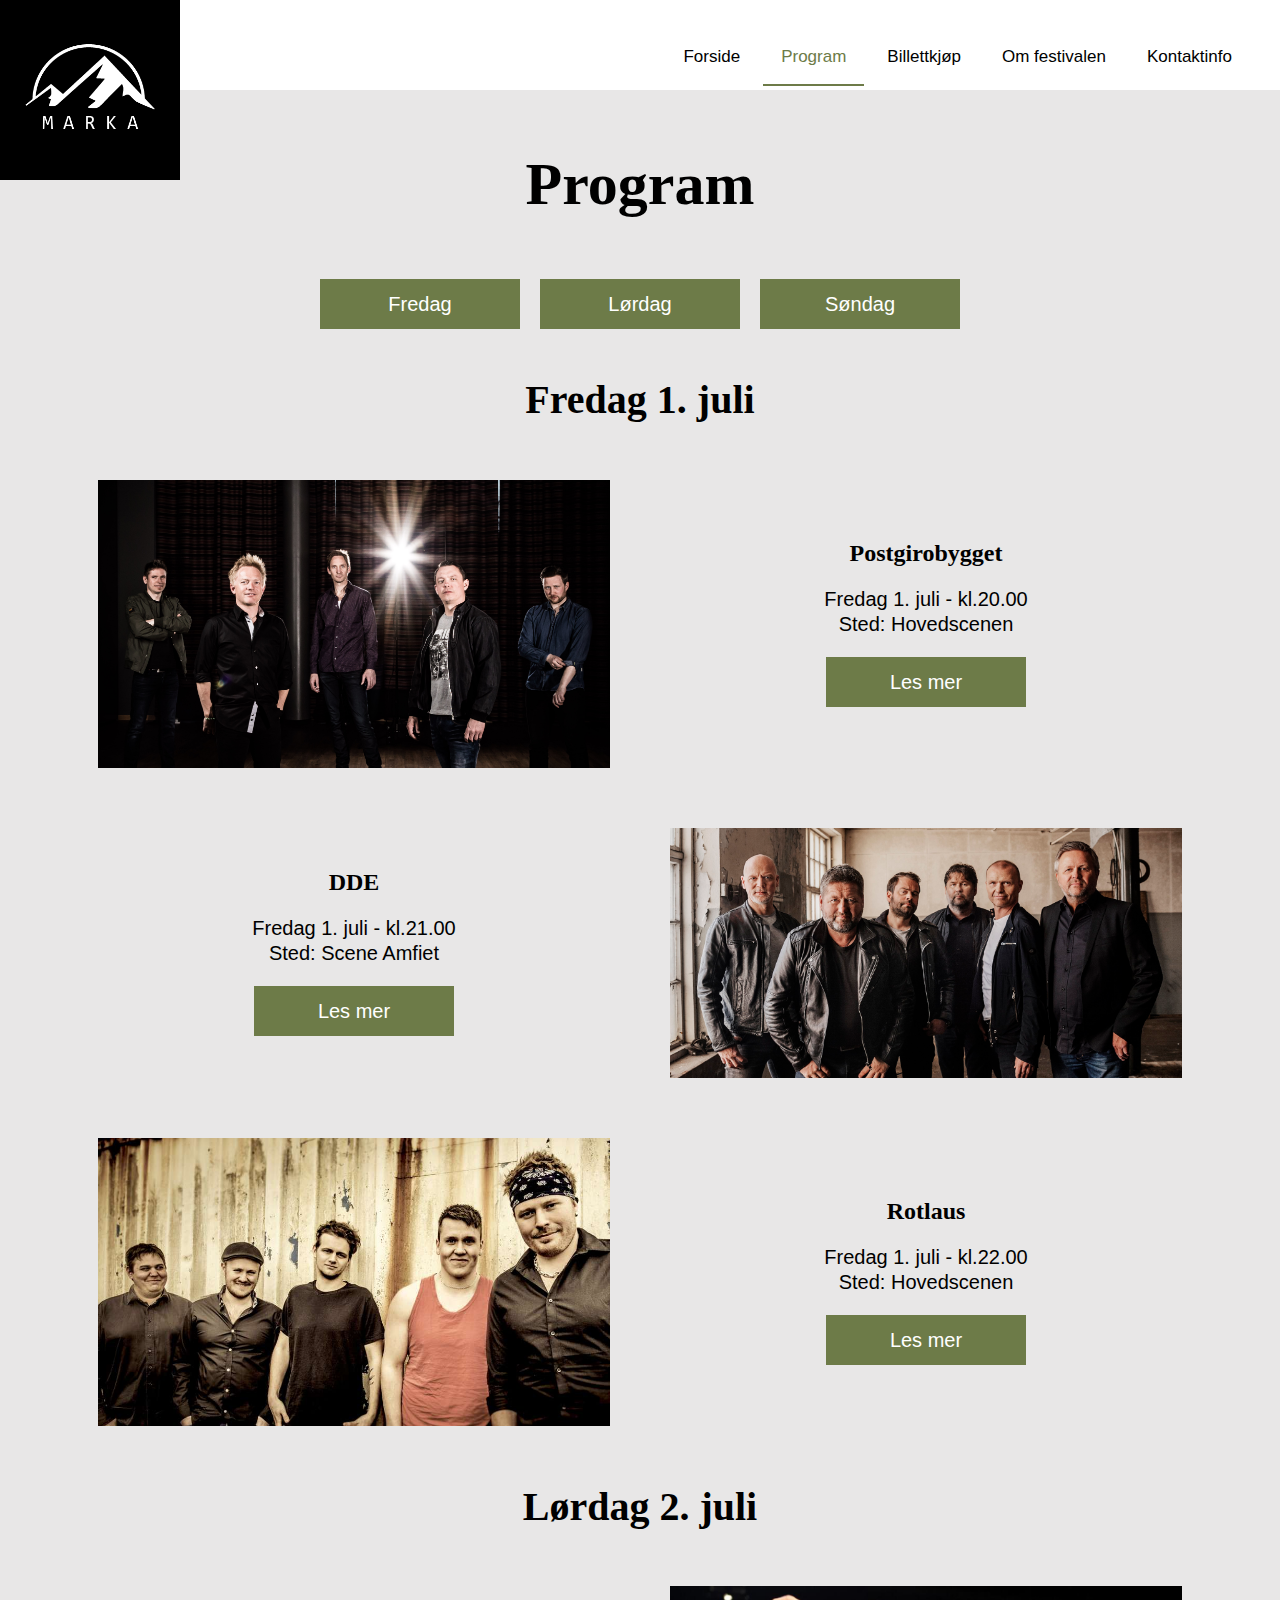
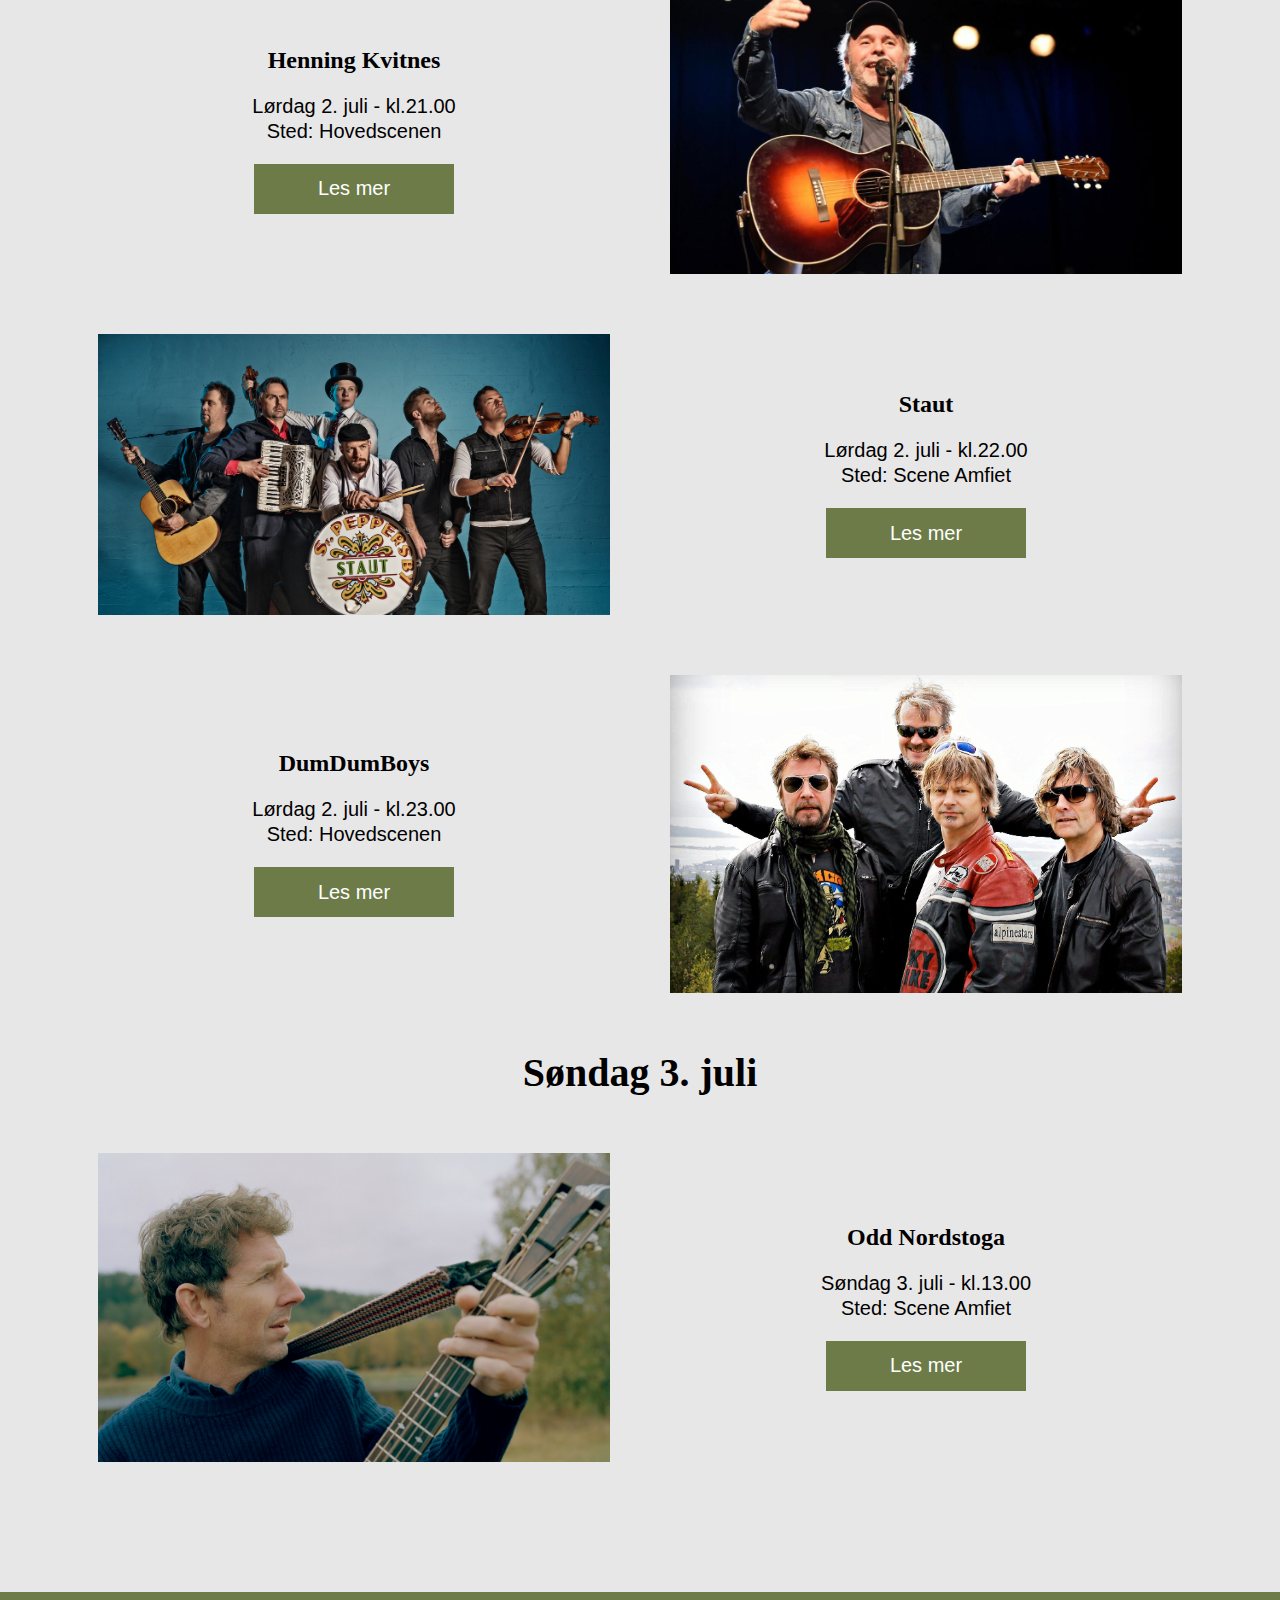
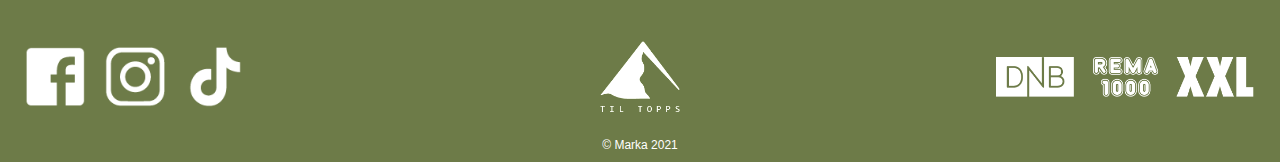
<file: program.html>
<!DOCTYPE html>
<html lang="no">
<head>
    <meta name="author" content="Endre M, Simen E, Jarl v S, Jon P H, Jostein K">
    <meta charset="UTF-8">
    <meta http-equiv="X-UA-Compatible" content="IE=edge">
    <meta name="viewport" content="width=device-width, initial-scale=1.0">
    <link rel="icon" type="image/ico" href="img/favicon.ico">
    <title>Marka 2022 - Program</title>
    <link rel="stylesheet" href="css/style.css">

</head>
<body onresize="logoResize(), hideNavbarMobile()">

    <ul id="backupNavbar"><!-- Backup-navbar i tilfelle javascript ikke er aktivert i nettleser -->
        <li><a href="index.html">Forside</a></li>
        <li><a href="program.html">Program</a></li>
        <li><a href="billettkjop.html">Billettkjøp</a></li>
        <li><a href="omFestivalen.html">Om festivalen</a></li>
        <li><a href="kontaktinfo.html">Kontaktinfo</a></li>
    </ul>

    <div id="clickCoverNavbarMobile" onclick="navbarMobileOnClick(event.currentTarget.id)"></div>
    <div id="navbar"></div>
    <div id="navbarMobile" onclick="navbarMobileOnClick(event.currentTarget.id)"></div>
    <div id="navbarElementsMobile"></div>

    <div id="programBody"> <!--Definerer en hoved-div som fungerer som innholdskropp-->
        <h1 id="pageHeading">Program</h1> <!--Hovedoverskrift-->
        <div id="flexContainerButtons"> <!--Div som inneholder knapper til dager-->
            <button class="pageButtons" id="friday">Fredag</button>
            <button class="pageButtons" id="saturday">Lørdag</button>
            <button class="pageButtons" id="sunday">Søndag</button>
        </div>

        <h1 class="consertDay" id="fridayHeader">Fredag 1. juli</h1> <!--Underoverskrift-->
        <div class="flexContainerMain"> <!--En av tre flexcontainere, som inneholder artister og tilhørende informasjon-->
            
            <!--Bilder av artister og tilhørende div-er med informasjon og "les mer"-knapp-->
            <div class = "infoBilde"><img  src="img/postgirobygget.jpg" alt="bilde_postgirobygget"></div> <!--Bilde-->
            <div class = "infoBilde2"><img  src="img/postgirobygget.jpg" alt="bilde_postgirobygget"></div> <!--Bilder med klassenr. 2 er til når rekkefølgen skal være riktig når siden skaleres-->
            <div class = "infoText"><!--En av mange div-er med informasjon og "les mer"-knapp-->
                <h2>Postgirobygget</h2>
                <p>Fredag 1. juli - kl.20.00</p>
                <p>Sted: Hovedscenen</p>
                <button class="pageButtons" data-modal-target="modal1">Les mer</button> <!--Knapp med fokus (target) med tanke på modal/popup-->
                <div class="modal" id="modal1" set-overflow="yes">
                    <div class="modal-content">
                        <span class="modal-close">&times;</span> <!--Lukke knapp for hver popup-->
                        <h1>Postgirobygget</h1>
                        <p>Lorem ipsum dolor sit, amet consectetur adipisicing elit. Laudantium ipsa explicabo veritatis non possimus corporis perferendis repellat optio consequatur expedita neque ex tenetur, perspiciatis fugiat, ipsum assumenda, quam illo itaque?</p>
                        <p>Lorem ipsum dolor sit, amet consectetur adipisicing elit. Laudantium ipsa explicabo veritatis non possimus corporis perferendis repellat optio consequatur expedita neque ex tenetur, perspiciatis fugiat, ipsum assumenda, quam illo itaque?</p>
                    </div>
                </div>
            </div>
            <div class = "infoBilde2"><img  src="img/dde.jpeg" alt="bilde_dde"></div>
            <div class = "infoText">
                <h2>DDE</h2>
                <p>Fredag 1. juli - kl.21.00</p>
                <p>Sted: Scene Amfiet</p>
                <button class="pageButtons" data-modal-target="modal2">Les mer</button>
                <div class="modal" id="modal2">
                    <div class="modal-content">
                        <span class="modal-close">&times;</span>
                        <h1>DDE</h1>
                        <p>Lorem ipsum dolor sit, amet consectetur adipisicing elit. Laudantium ipsa explicabo veritatis non possimus corporis perferendis repellat optio consequatur expedita neque ex tenetur, perspiciatis fugiat, ipsum assumenda, quam illo itaque?</p>
                        <p>Lorem ipsum dolor sit, amet consectetur adipisicing elit. Laudantium ipsa explicabo veritatis non possimus corporis perferendis repellat optio consequatur expedita neque ex tenetur, perspiciatis fugiat, ipsum assumenda, quam illo itaque?</p>
                    </div>
                </div>
            </div>

            <div class = "infoBilde"><img  src="img/dde.jpeg" alt="bilde_dde"></div>
            <div class = "infoBilde"><img  src="img/rotlaus.jpg" alt="bilde_rotlaus"></div>
            <div class = "infoBilde2"><img  src="img/rotlaus.jpg" alt="bilde_rotlaus"></div>
            <div class = "infoText">
                <h2>Rotlaus</h2>
                <p>Fredag 1. juli - kl.22.00</p>
                <p>Sted: Hovedscenen</p>
                <button class="pageButtons" data-modal-target="modal3">Les mer</button>
                <div class="modal" id="modal3">
                    <div class="modal-content">
                        <span class="modal-close">&times;</span>
                        <h1>Rotlaus</h1>
                        <p>Lorem ipsum dolor sit, amet consectetur adipisicing elit. Laudantium ipsa explicabo veritatis non possimus corporis perferendis repellat optio consequatur expedita neque ex tenetur, perspiciatis fugiat, ipsum assumenda, quam illo itaque?</p>
                        <p>Lorem ipsum dolor sit, amet consectetur adipisicing elit. Laudantium ipsa explicabo veritatis non possimus corporis perferendis repellat optio consequatur expedita neque ex tenetur, perspiciatis fugiat, ipsum assumenda, quam illo itaque?</p>
                    </div>
                </div>
            </div>
        </div>

        <h1 class="consertDay" id="saturdayHeader">Lørdag 2. juli</h1>
    
        <div class="flexContainerMain"> <!--Tilsvarende som forklart over med artister og informasjon, nå kun til Lørdag 2. juli-->
            <div class = "infoBilde2"><img  src="img/henningkvitnes.jpg" alt="bilde_henningkvitnes"></div>
            <div class = "infoText">
                <h2>Henning Kvitnes</h2>
                <p>Lørdag 2. juli - kl.21.00</p>
                <p>Sted: Hovedscenen</p>
                <button class="pageButtons" data-modal-target="modal4">Les mer</button>
                <div class="modal" id="modal4">
                    <div class="modal-content">
                        <span class="modal-close">&times;</span>
                        <h1>Henning Kvitnes</h1>
                        <p>Lorem ipsum dolor sit, amet consectetur adipisicing elit. Laudantium ipsa explicabo veritatis non possimus corporis perferendis repellat optio consequatur expedita neque ex tenetur, perspiciatis fugiat, ipsum assumenda, quam illo itaque?</p>
                        <p>Lorem ipsum dolor sit, amet consectetur adipisicing elit. Laudantium ipsa explicabo veritatis non possimus corporis perferendis repellat optio consequatur expedita neque ex tenetur, perspiciatis fugiat, ipsum assumenda, quam illo itaque?</p>
                    </div>
                </div>
            </div> 
            <div class = "infoBilde"><img  src="img/henningkvitnes.jpg" alt="bilde_henningkvitnes"></div>
            <div class = "infoBilde"><img  src="img/staut.jpeg" alt="bilde_staut"></div>
            <div class = "infoBilde2"><img  src="img/staut.jpeg" alt="bilde_staut"></div>
            <div class = "infoText">
                <h2>Staut</h2>
                <p>Lørdag 2. juli - kl.22.00</p>
                <p>Sted: Scene Amfiet</p>
                <button class="pageButtons" data-modal-target="modal5">Les mer</button>
                <div class="modal" id="modal5">
                    <div class="modal-content">
                        <span class="modal-close">&times;</span>
                        <h1>Staut</h1>
                        <p>Lorem ipsum dolor sit, amet consectetur adipisicing elit. Laudantium ipsa explicabo veritatis non possimus corporis perferendis repellat optio consequatur expedita neque ex tenetur, perspiciatis fugiat, ipsum assumenda, quam illo itaque?</p>
                        <p>Lorem ipsum dolor sit, amet consectetur adipisicing elit. Laudantium ipsa explicabo veritatis non possimus corporis perferendis repellat optio consequatur expedita neque ex tenetur, perspiciatis fugiat, ipsum assumenda, quam illo itaque?</p>
                    </div>
                </div>
            </div> 
            <div class = "infoBilde2"><img  src="img/dumdumboys.jpeg" alt="bilde_dumdumboys"></div>
            <div class = "infoText">
                <h2>DumDumBoys</h2>
                <p>Lørdag 2. juli - kl.23.00</p>
                <p>Sted: Hovedscenen</p>
                <button class="pageButtons" data-modal-target="modal6">Les mer</button>
                <div class="modal" id="modal6">
                    <div class="modal-content">
                        <span class="modal-close">&times;</span>
                        <h1>DumDumBoys</h1>
                        <p>Lorem ipsum dolor sit, amet consectetur adipisicing elit. Laudantium ipsa explicabo veritatis non possimus corporis perferendis repellat optio consequatur expedita neque ex tenetur, perspiciatis fugiat, ipsum assumenda, quam illo itaque?</p>
                        <p>Lorem ipsum dolor sit, amet consectetur adipisicing elit. Laudantium ipsa explicabo veritatis non possimus corporis perferendis repellat optio consequatur expedita neque ex tenetur, perspiciatis fugiat, ipsum assumenda, quam illo itaque?</p>
                    </div>
                </div>
            </div> 
            <div class = "infoBilde"><img  src="img/dumdumboys.jpeg" alt="bilde_dumdumboys"></div>
        </div>

        <h1 class="consertDay" id="sundayHeader">Søndag 3. juli</h1>
        <div class="flexContainerMain">
            <div class = "infoBilde"><img  src="img/oddnordstoga.jpeg" alt="bilde_oddnordstoga"></div>
            <div class = "infoBilde2"><img  src="img/oddnordstoga.jpeg" alt="bilde_oddnordstoga"></div>
            <div class = "infoText">
                <h2>Odd Nordstoga</h2>
                <p>Søndag 3. juli - kl.13.00</p>
                <p>Sted: Scene Amfiet</p>
                <button class="pageButtons" data-modal-target="modal7">Les mer</button>
                <div class="modal" id="modal7">
                    <div class="modal-content">
                        <span class="modal-close">&times;</span>
                        <h1>Odd Nordstoga</h1>
                        <p>Lorem ipsum dolor sit, amet consectetur adipisicing elit. Laudantium ipsa explicabo veritatis non possimus corporis perferendis repellat optio consequatur expedita neque ex tenetur, perspiciatis fugiat, ipsum assumenda, quam illo itaque?</p>
                        <p>Lorem ipsum dolor sit, amet consectetur adipisicing elit. Laudantium ipsa explicabo veritatis non possimus corporis perferendis repellat optio consequatur expedita neque ex tenetur, perspiciatis fugiat, ipsum assumenda, quam illo itaque?</p>
                    </div>
                </div>
            </div> 
        </div>
    </div>

    <div id="footer"></div>
    <!--Referanser til javascript-->
    <script src="javaScript/modulation.js"></script>
    <script src="javaScript/modal_popup.js"></script>
    <script src="javaScript/shortcuts.js"></script>
</body>
</html>
</file>
<file: css/style.css>
body{
    font-family: Arial, Helvetica, sans-serif;
    background-color: #E8E7E7;
    margin-bottom: 0%;
    margin-left: 0%;
    margin-right: 0%;
    position: relative;
}


/*------------------ Felles headings ----------------*/

#pageHeading {
    margin-top: 150px;
    position: relative;
    text-align: center;
    font-family: Georgia, 'Times New Roman', Times, serif;
    font-size: 60px;
}

.pageSubHeadings {
    font-size: 35px;
    font-family: Georgia, 'Times New Roman', Times, serif;
    position: relative;
    text-align: center;
    margin-top: 90px;
}

@media screen and (max-width: 900px) {
    #pageHeading {
        font-size: 40px;
        margin-bottom: 20px;
    }

    .pageSubHeadings {
        font-size: 30px;
        margin-bottom: 20px;
    }
}

@media screen and (max-width: 400px) {
    #pageHeading {
        font-size: 30px;
    }

    .pageSubHeadings {
        font-size: 25px;
        margin-top: 60px;
    }
}

/* Felles knapper */

.pageButtons {
    font-size: 20px;
    margin: 20px 10px 20px 10px;
    height: 50px;
    width: 200px;
    background-color: #6D7B48;
    color: white;
    border: none;
}
.pageButtons:hover {
    background-color: #B7C68B;
    cursor: pointer;
}

/* Felles flexbox, brukes på forside, program og om festivalen */

.flexContainerMain {
    display: flex;
    flex-direction: row;
    justify-content: center;
    align-items: center;
    flex-wrap: wrap;
}

.infoBilde, .infoBilde2, .infoText {
    display: flex;
    justify-content: center;
    align-items: center;
    flex-direction: column;
    width: 40%;
    height: 25%;
    margin: 30px 30px 30px 30px;
}

.infoText {
    flex-direction: column;
    overflow: auto;
    font-family: Georgia, 'Times New Roman', Times, serif;
    text-align: center;
}

.infoText p {
    margin: 1px; /* Gjelder for programsiden som har flere p-elementer i samme div-en */
    font-size: 20px;
    font-family: Arial, Helvetica, sans-serif;
}

.infoBilde, .infoBilde2 {
    overflow: hidden;
}

.infoBilde2 {
    display: none;
}

.infoBilde img, .infoBilde2 img {
    flex-shrink: 0;
    width: 100%;
    height: 100%;
}


@media screen and (max-width: 650px) {
    .infoBilde2 {
        display: contents;
    }
    .infoBilde {
        display: none;
    }
    .infoText {
        width: 100%;
    }
}


/* CSS for popup/modal. Koblet til modal_popup - JavaScript */
/* Brukte https://www.youtube.com/watch?v=YARYSKySwhg som kilde */

/* Div som popup-en lages inni */
.modal {
    position: fixed;
    top: 0;
    left: 0;
    width: 100%;
    height: 100%;
    background-color: rgba(0,0,0,0.3);
    z-index: 1000;
    display: none;
    justify-content: center;
    align-items: flex-start;
}
/* Definerer en div med alt innholdet som skal være inne i popup-en */
.modal-content {
    position: relative;
    background-color: #fff;
    width: 50%;
    max-height: 75%;
    margin: 10%;
    padding: 32px;
    border-radius: 4px;
    box-shadow: 0 4px 20px rgba(0,0,0,0.4);
    overflow: auto;
}
/* Overskriften til popup-en */
.modal-content h1 {
    text-align: center;
    margin-bottom: 24px;
}
/* Tekst-elementene til popup-en */
.modal-content p {
    margin: 16px 0;
    line-height: 24px;
}
/* x-en til å lukke popup-vinduet */
.modal-close { 
    position: absolute;
    top: 0;
    right: 0;
    font-size: 28px;
    font-weight: bold;
    padding: 0 7px;
    color: rgba(0,0,0,0.2);
    cursor: pointer;
    user-select: none;
}
/* Endrer farge når man hovrer lukke-knappen */
.modal-close:hover, .modal-close:focus {
    color: rgba(0,0,0,0.5);
}

/* Gjør kartinfo-boksen større */
@media screen and (max-width: 650px) {
    .modal-content {
        width: 100%;
    }
}

/*------------------------ NAVBAR -------------------------*/

#navbar{
    width: 100%;
    height: 90px;
    top: 0px;
    left: 0px;
    z-index: 100;
}

#navbarLogo{
    position: absolute;
}

#navbarElements{
    background-color: white;
    height: 90px;
    width: 100%;
    top: 0px;
    font-size: 17px;
}

#navbarElements ul{
    list-style-type: none;
    float: right;
    padding-right: 30px;
    padding-top: 30px;
}

#navbarElements li{
    display: inline;
}

.otherPage{
    padding: 18px;
    color: black;
    text-decoration: none;
    margin-left: 5px;
}

#currentPage {
    color: #6D7B48;
    border-bottom: solid #6D7B48 2px;
    text-decoration: none;
    padding: 18px;
    margin-left: 5px;
}

#navbarElements a:hover{
    color: #B7C68B;
    border-bottom: solid #B7C68B 2px;
}

#navbarMobile {
    height: 30px;
    width: 40px;
    float: right;
    margin-top: 25px;
    margin-right: 20px;
    display: none;
    cursor: pointer;
    position: fixed;
    top: 0;
    right: 0;
    z-index: 102;
}

.hamburgerLine {
    height: 5px;
    width: 100%;
    background-color: #6D7B48;
    margin-top: 5px;
}

#navbarMobile:hover div {
    background-color: #B7C68B;
}

#clickCoverNavbarMobile {
    position: fixed;
    width: 100%;
    height: 120vh;
    margin-top: -200px;
    display: none;
    z-index: 101;
}

#navbarElementsMobile {
    width: 100%;
    height: 200px;
    background-color: white;
    float: right;
    margin-top: -60px;
    padding-top: 10px;
    padding-bottom: 10px;
    display: none;
    position: fixed;
    z-index: 102;
    font-size: 17px;
}

#navbarElementsMobile a, #navbarElementsForside a {
    text-decoration: none;
}

.navbarElementButtonMobile {
    height: 20px;
    width: 95%;
    margin: auto;
    background-color: #E8E7E7;
    margin-bottom: 5px;
    text-align: left;
    color: black;
    padding-top: 10px;
    padding-bottom: 7px;
    padding-left: 20px;
    cursor: pointer;
}

.otherPageMobile p:hover, #currentPageMobile p:hover {
    background-color: #B7C68B;
}

#currentPageMobile p{
    background-color: #6D7B48;
    color: white;
}

@media screen and (max-width: 900px) {
    #navbarMobile {
        display: block;
    }

    #navbarElements ul {
        display: none;
    }
}

/*-------------------------- FOOTER ------------------*/

#footer{
    width: 100%;
    height: 170px;
    margin-top: 100px;
    position: relative;
    top: 100%;
    background-color: #6D7B48;
}

#soMeButtons{
    width: 250px;
    padding-left: 25px;
    padding-top: 55px;
    float: left;
    }

#soMeButtons img{
    height: 60px;
    padding-right: 20px;
    margin: auto;
}

#mainSponsorButtons{
    width: 300px;
    padding-top: 65px;
    float: right;
    padding-right: 25px;
}

#mainSponsorButtons img{
    width: 80px;
    padding-left: 10px;
    float: right;
}

#toTopOfPageDefault {
    position: absolute;
    width: 80px;
    left: 0;
    right: 0;
    margin: auto;
    bottom: 45px;
    cursor: pointer;
}

#toTopOfPageDefault img {
    width: 80px;
}

#toTopOfPageHover {
    position: absolute;
    width: 80px;
    left: 0;
    right: 0;
    margin: auto;
    bottom: 45px;
}

#toTopOfPageHover img {
    width: 80px;
}

#toTopOfPageDefault:hover img{
    visibility: hidden;
}

#copyright {
    color: white;
    position: absolute;
    width: 80px;
    left: 0;
    right: 0;
    margin: auto;
    font-size: 12px;
    bottom: 10px;
    text-align: center;
}

@media screen and (max-width: 900px) {

    #mainSponsorButtons{
        width: 250px;
        padding-top: 72px;
    }

    #mainSponsorButtons img {
        width: 55px;
        padding-left: 8px;
    }

    #soMeButtons{
        width: 200px;
        padding-top: 65px;
        float: left;
    }

    #soMeButtons img{
        height: 40px;
        padding-right: 15px;
    }

}

/* Nødvendig justering på 560px for at footerelementer ikke skal kollidere */
@media screen and (max-width: 560px) {
    #footer  {
        height: 285px;
    }

    #mainSponsorButtons {
        width: 300px;
        height: 50px;
        padding: 40px 0px 0px 0px;
        margin: auto;
        float: none;
    }

    #soMeButtons {
        width: 255px;
        height: 50px;
        padding: 30px 0px 0px 0px;
        margin: auto;
        float: none;
    }

    #soMeButtons img {
        width: 60px;
        height: 60px;
        padding-left: 10px;
    }

    #mainSponsorButtons img{
        width: 80px;
        height: auto;
        float: none;
        padding-left: 10px;
        padding-right: 10px;
    }

    #toTopOfPageDefault, #toTopOfPageHover {
        bottom: 25px;
    }

    #copyright {
        bottom: 7px;
    }
}
/* Konstant width på liten skjermbredde */
@media screen and (max-width: 350px) {
    #footer {
        width: 350px;
    }
}


/* ------------------ FORSIDE -------------------------- */

/*Spesifikt for slagordet på forsiden*/

#wecomeScreenId + #pageHeading {
    margin-top: 60px;
}


/*Video på forside*/
video {
    height: auto;
    width: 100%;
    z-index: -5;
  }
/*Reservebilde på forside*/
#reserve_img{
	width: 100%;
}

/*For visning på små skjermer*/
@media (max-width: 600px){
    video {
      display: none;
    }
    #logoWelcomeId{
        display: none;
    }

    #counterWrapperId{
        z-index: 10;
        display:flex;
        align-items: center;
        justify-content: center;
        flex-direction: column;
    
        position: absolute;
        margin-top: 30%;
        left: 50%;
        width: 50%;
    }

  }
  /*Viser ikke reservebilde om skjermen er stor nok*/
 @media (min-width: 600px){
    #reserve_img {
      display: none;
    }
  }

#wecomeScreenId{
    /*Bakgrunn*/
    padding-top: 85px;
    background-color: #6D7A49;
    border-bottom: #6D7A49 5px solid;
    width: 100%;

    /*tekst*/
    color: white;
  
    /*Plassering av counter*/
    justify-content: center;
}

#counterWrapperId{
    z-index: 10;
    display:flex;
    align-items: center;
    justify-content: center;
    flex-direction: column;

    position: absolute;
    margin-top: -25%;
    left: 50%;
    transform: translate(-50%, -50%);

    width: 70%;
    
}

#logoWelcomeId{
    width: 50%;
    margin-top: -20%;
}

#countdownId{
    display: flex;
    justify-content: center;
}

#billettkjopHomePageId{
    font-size: 15px;
    margin: 5px 5px 5px 5px;
    height: 30px;
    width: 150px;
    background-color: white;
    color: #6D7A49;
    display: block;
    border: none;
}

#billettkjopHomePageId:hover{
    background-color: #6D7A49;
    color: white;
    cursor: pointer;

}

.time{
    display: flex;
    flex-direction: column;
    align-items: center;
    justify-content: center;
    margin: 5%;
}

#finishMessageId{
    display: none;
    color: white;
    font-size: 30px;
    font-weight: bold;
}

.counterText{
    font-weight: bold;
    margin-top: -50px;
}

.counterNumber{
    font-weight: bold;
    font-size: 50px;
    margin-top: 0;
}


/*  --------------------------  PROGRAM ------------------------- */

/* Knapper øverst på programsiden*/
#flexContainerButtons {
    display: flex;
    flex-direction: row;
    justify-content: center;
    margin-bottom: 20px;
}
/* Overskrift til hvilken dag artistene spiller */
.consertDay {
    font-size: 40px;
    font-family: Georgia, 'Times New Roman', Times, serif;
    text-align: center;
}

/* Tilpasninger for mindre skjerm */
@media screen and (max-width: 900px) {
    .programButtons {
        font-size: 20px;
        height: 55px;
        width: 200px;
    }
    .infoText p {
        font-size: 15px;
    }
}
/* Setter elementene til å være i kolonne nedover, fjerner knappene øverst og endrer skriftstørrelser på underoverskriftene */
@media screen and (max-width: 650px) {

    .flexContainerMain {
        flex-direction: column;
    }
    .consertDay {
        font-size: 30px;
    }
    .infoText {
        margin: 0;
        width: 100%;
    }
}


/*  --------------------------  BILLETTKJØP ------------------------- */

#imgDiv {
    position: absolute;
    width: 35%;
    right: 10%;
    top: 210px;
}

#ticketImg {
    position: relative;
    width: 100%;
    top: 0;
    left: 0;
}

#conditionsLabel, #updatesLabel {
    font-size: 15px;
}

/* Unik bredde på knappen i billettkjøp */
#submit {
    margin-left: 10px;
    margin-top: 10px;
    width: 359px;
}

#formDiv    {
    position: relative;
    margin-left: 10%;
    margin-top: 70px;
    display: flex;
    flex-direction: column;
    width: 40%;
    font-size: 20px;
}

.collectionDiv  {
    position: relative;
    display: flex;
}

#firstColumn1, #firstColumn2, #firstColumn3    {
    position: relative;
    margin: 5px;
    margin-left: 10px;
}

#secondColumn1  {
    position: relative;
    margin: 5px;
    left: 21px;
}

#secondColumn2   {
    position: relative;
    margin: 5px;
    left: 19px;
}

#secondColumn3  {
    position: relative;
    margin: 5px;
    left: 17px;
}

.mainColumn {
    position: relative;
    margin: 5px;
    margin-left: 10px;
}


/*Inputfeltene som ligger ved siden av hverandre, og ikke trenger full bredde f.eks navn og etternavn*/
.input1 {
    width: 150px;
    padding: 7px;
    border: 1px solid #ccc;
    resize: vertical;
}

/*Feltene som trenger eksta lengde f.eks epostadresse og kortnr.*/
.input2 {
    width: 250px;
    padding: 7px;
    border: 1px solid #ccc;
    resize: vertical;
    margin-right: 10px;
}

#type   {
    width: 166px;
}

#quantity   {
    width: 166px;
}

/* Kunne lagt til en klasse ved alle de følgende elementene, og deretter trukket ut "position: relative; som felles for alle disse
Men veide dette opp mot ekstra HTML-kode, pluss felles css-element, og da er dette like god løsning (for alle har uansett 
individuell "left: X; og krever derfor hver sine css-elementer */

#firstName  {
    position: relative;
    left: 0;
}

#surName    {
    position: relative;
    left: 0px;
}

#tlf    {
    position: relative;
    left: 19px;
}

#eMail  {
    position: relative;
    left: 27px;
}

#address    {
    position: relative;
    left: 10px;
}

#postNr {
    position: relative;
    left: 21px;
}

#cardNr {
    position: relative;
    left: 24px;
}

#cvc    {
    position: relative;
    left: 0;
}

#expiryDate {
    position: relative;
    left: 0;
    width: 154px;
    padding: 5px;
    border: 1px solid #ccc;
}

/* @media laget slik at innholdet på billettkjøp ser best mulig ut uansett bredde */
@media screen and (min-width: 955px)    {
    .collectionDiv  {
        width: 300px;
    }
}

@media screen and (max-width: 704px)    {
    .collectionDiv  {
        width: 100%;
        flex-direction: column;
    }

    #formDiv    {
        width: 40%;
        margin-left: 20%;
    }

    #imgDiv {
        display: none;
    }

    #submit {
        width: 216px;
    }

    .input1, .input2 {
        width: 200px;
    }

    #type, #quantity   {
        margin-right: 35px;
    }

    #secondColumn1, #secondColumn2, #secondColumn3  {
        margin: 0 15px 0 0;
        left: 10px;
    }

    #firstName, #surName, #tlf, #eMail, #address, #postNr, #cardNr, #cvc  {
        left: 0;
    }

    #expiryDate {
        margin-right: 50px;
    }
}

@media screen and (min-width: 705px) and (max-width: 955px)    {
    .collectionDiv  {
        width: 100%;
        flex-direction: column;
    }

    #imgDiv {
        top: 260px;
    }

    #submit {
        width: 261px;
    }

    .input2 {
        width: 150px;
    }

    #firstColumn3   {
        margin: 0 0 5px 5px;
        left: 5px;
    }

    #secondColumn1   {
        margin: 0;
        left: 10px;
    }

    #secondColumn2   {
        margin: 0;
        left: 10px;
    }

    #secondColumn3  {
        margin: 0 0 5px;
        left: 10px;
    }

    #type   {
        position: relative;
        left: 2px;
    }

    #quantity   {
        position: relative;
        left: 33px;
    }

    #firstName  {
        left: 10px;
    }

    #surName    {
        left: -2px;
    }

    #cvc    {
        left: 41px;
    }

    #expiryDate {
        left: 41px;
    }
}


/*-------------------------- OM FESTIVALEN --------------------------*/
/* Nødvendige endringer for å opprettholde lesbarhet på mindre skjermer. Her er det likevel ønskelig å utnytte hele bredden på mobilen, grunnet mye tekst */
@media screen and (max-width: 650px) {
    .omFestivalenResponsive{
        margin-bottom: 50px;
    }
}
/*-------------------------------- FESTIVALKART -----------------------*/
/* Endringer fra felles flexcontainer som er nødvendige for å få festivalkartet til å fungere riktig */
#flexContainerFestivalKart {
    display: flex;
    flex-direction: row;
    justify-content: center;
}

.festivalKartWrapper {
    position: relative;
    display: inline-block;
    width: 80%;
}

.festivalKart {
    width: 100%;
    height: auto;
}
/* Responsiv tilpasning av kartikonene, i tillegg for å legge de over kartet */
.mapIcon {
    width: 10%;
    height: auto;
    display: block;
    position: absolute;
    z-index: 1;
}

.mapIcon:hover {
    cursor: pointer;
    opacity: 0.4;
}

/* Spesifikk endring fra felles modal-popup med tanke på hotspot popup */
.outerTextWrapper {
    position: absolute;
    z-index: 3;
}
/* Spesifikk endring for å etablere riktig informasjonsvisning i kartinfo fra felles flexkode */
.modalKartResponsive {
    margin: 15%;
}

.modal-content h1 {
    font-family: Georgia, 'Times New Roman', Times, serif;

}

.iconText {
    position: absolute;
}

/* Undeliggende er nøyaktig og responsiv plassering av klikkbare ikoner i forhold til kart. Ikonene ligger tilpasset til kartet som wrapper */
#inngangIcon {
  top: 68%;
  right: 44%;
}

#barIcon {
    top: 13%;
    right: 73%;
}

#hovedsceneIcon {
    top: 50%;
    right: 90%;
}

#sceneAmfietIcon {
    top: 27%;
    right: 85%;
}

#parkeringIcon {
    top: 80%;
    right: 77%;
}

#baalIcon {
    top: 73%;
    right: 25%;
}

#restaurantIcon {
    top: 23%;
    right: 48%;
}

#teltIcon {
    top: 60%;
    right: 3%;
}

/*Responsive kart, forstørres ved liten skjermstørrelse for bedre utnyttelse av skjermen for kart */
@media screen and (max-width: 900px) {

    .modalKartResponsive {
        margin: 5% 10% 0 10%;
        max-height: 60%;
    }
}

@media screen and (max-width: 650px) {

    .festivalKartWrapper {
        width: 100%;
    }
}

/* SPONSOR */
.flexContainerSponsor {
    display: flex;
    flex-direction: row;
    justify-content: center;
    align-items: center;
    flex-wrap:nowrap;
}
/* Endringer fra felles flexcontainer som er nødvendgi for å få sponsorelementene til å fungere riktig */
.omFestivalenMainSponsor {
    display: flex;
    justify-content: center;
    max-width: 25%;
    margin: 30px 30px 30px 30px;
}

.omFestivalenMainSponsor a {
    width: 100%;
    display: flex;
    justify-content: center;
}

.omFestivalenMainSponsor img {
    width: 80%;
    display: flex;
    justify-content: center;
}
/* Også en endring fra felles flexcontainer, for å få subsponsorene til å legge seg riktig. Under kommer også spesifikk endring for å gjøre undersponsorene mindre framtydene. */
.flexContainerSubSponsor {
    display: flex;
    flex-direction: row;
    justify-content: center;
    align-items: center;
    flex-wrap: wrap;
}
/* Ved mobilstørrelse legger undersponsorene seg i 2 kolonner, i stedet for standard i 3 på større skjermer */
.omFestivalenSubSponsor {
    display: flex;
    justify-content: center;
    width: 25%;
    margin: 30px 30px 30px 30px;
}

.omFestivalenSubSponsor a {
    display: flex;
    justify-content: center;
}

.omFestivalenSubSponsor img {
   width: 70%;
}


/*------------------------- KONTAKTINFO ------------------------*/

#flexContainerFAQ {
    display: flex;
    flex-direction: row;
    justify-content: center;
    flex-wrap: wrap;
    width: 80%;
    max-width: 1100px;
    margin: auto;
}

.FAQboxWrapper {
    height: 220px;
    width: 300px;
    margin: 10px 10px 10px 10px;
    position: relative;
}

.FAQboxTop {
    height: 20px;
    width: 100%;
    background-color: #B7C68B;
    position: absolute;
    bottom: 200px;
    z-index: 5;
}

.FAQbox {
    font-size: 25px;
    text-align: center;
    height: 200px;
    width: 100%;
    background-color: #6D7B48;
    color: white;
    position: absolute;
    bottom: 0px;
}

.FAQbox p {
    font-size: 14px;
    text-align: left;
    margin: 20px 20px 20px 20px;
}

#flexContainerKontaktpersoner {
    display: flex;
    justify-content: center;
    justify-items: center;
    flex-direction: row;
    flex-wrap: wrap;
    max-width: 1100px;
    margin: auto;
    margin-top: 60px;
}

.kontaktpersonWrapper {
    width: 500px;
    height: 280px;
    margin-right: 20px;
    margin-left: 20px;
    margin-bottom: 10px;
    position: relative;
}

.kontaktperson {
    width: 250px;
    height: 250px;
}

.kontaktpersonInfoTop {
    position: absolute;
    width: 250px;
    height: 20px;
    background-color: #6D7B48;
    top: 0;
    right: 0;
}

.kontaktpersonInfo {
    float: right;
    background-color:#B7C68B;
    width: 250px;
    height: 250px;
}

.kontaktpersonInfo h2 {
    margin-top: 50px;
}

.kontaktpersonInfo h2, .kontaktpersonInfo h3, .kontaktpersonInfo p {
    margin-left: 20px;
}

.kontaktpersonInfo p {
    color: #6D7B48;
}

#mapPlaceholder {
    background-color: #B7C68B;
    height: 700px;
    width: 80%;
    margin: auto;
}

/* Spesifikk endring akkurat her for å få det til å se bra ut på mindre skjermer*/
@media screen and (max-width: 799px)  {
    #flexContainerFAQ {
        width: 500px;
    }

    .FAQboxWrapper {
        width: 500px;
        margin-left: 0px;
        margin-right: 0px;
    }

    .FAQbox p {
        text-align: center;
    }    
}

@media screen and (max-width: 560px) {

    #flexContainerFAQ, #flexContainerKontaktpersoner {
        width: 100%;
    }

    .FAQboxWrapper {
        width: 100%;
        margin: 20px;
    }

    .kontaktpersonWrapper {
        height: 400px;
        width: 100%;
        padding-bottom: 30px;
        height: auto;
        margin: 20px;
    }

    .kontaktpersonWrapper img {
        width: 100%;
        height: auto;
    }

    .kontaktpersonInfoTop {
        margin-top: -10px;
        position: relative;
        width: 100%;
    }

    .kontaktpersonInfo {
        height: 150px;
        width: 100%;
        text-align: center;
    }

    .kontaktpersonInfo h2, .kontaktpersonInfo h3, .kontaktpersonInfo p {
        margin-left: 0px;
    }

    .kontaktpersonInfo h2 {
        font-size: 18px;
        margin-top: 15px;
    }
    
    .kontaktpersonInfo h3, p {
        font-size: 15px;
    } 
}

/* Statisk bredde når under 350px */
@media screen and (max-width: 350px) {
    #flexContainerFAQ, #flexContainerKontaktpersoner {
        width: 345px;
    }
}
</file>
